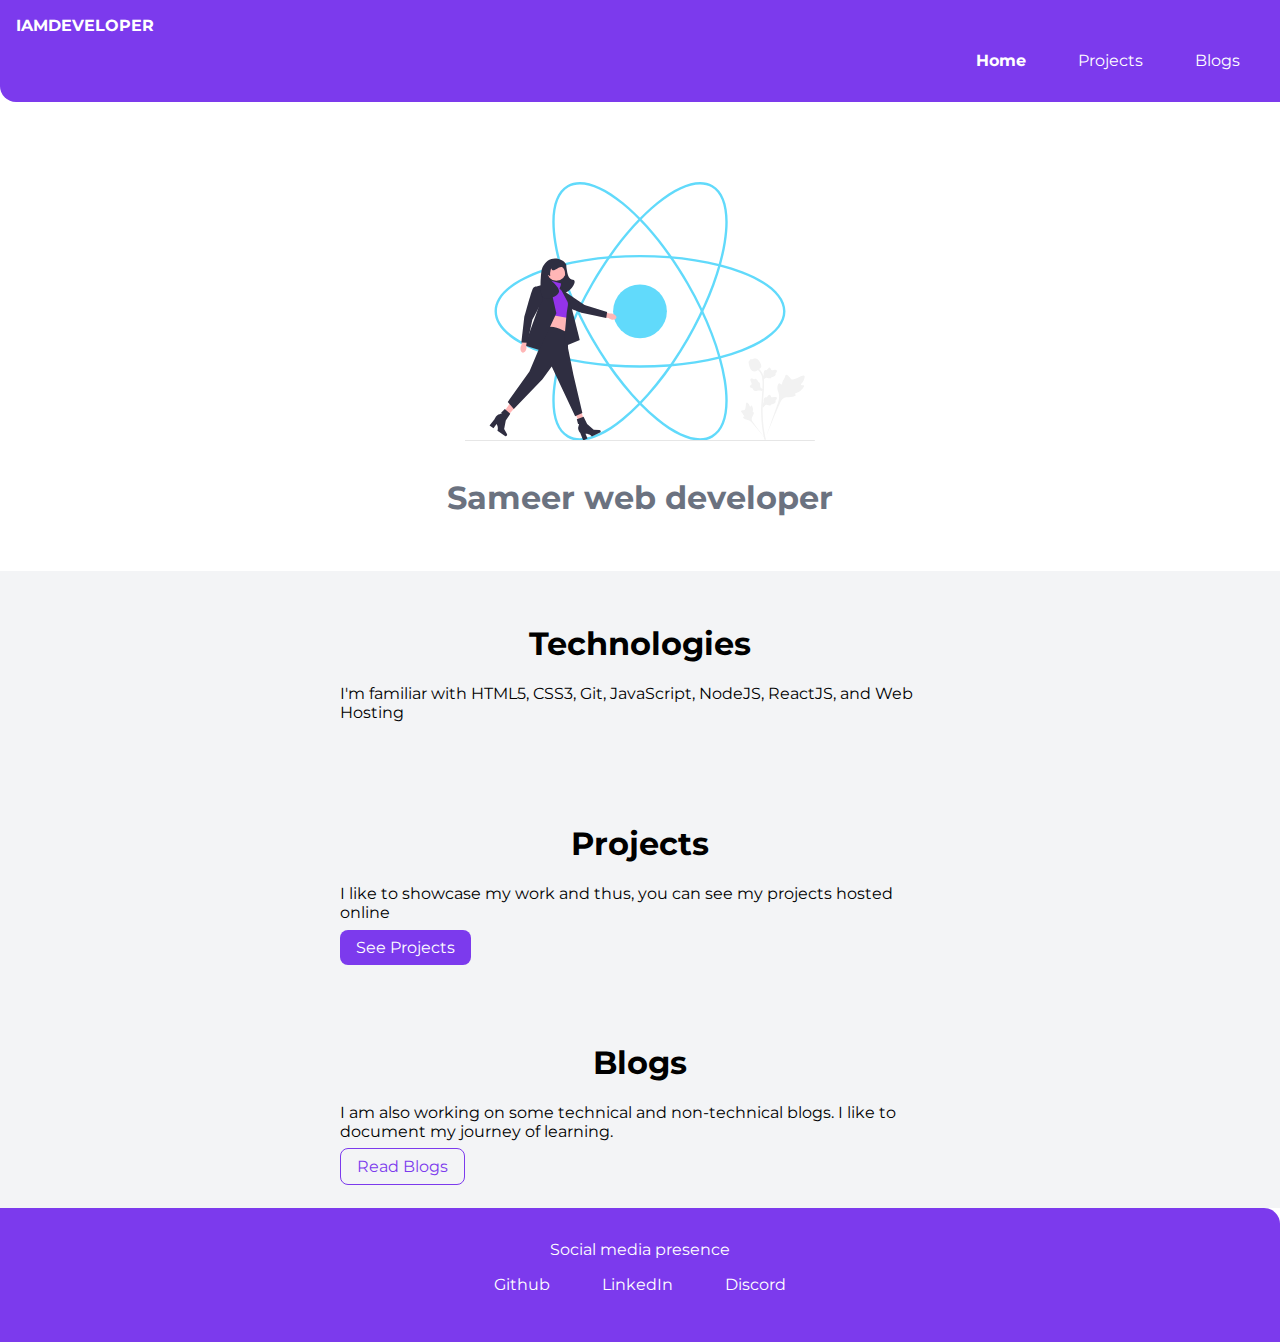
<file: index.html>
<!DOCTYPE html>
<html lang="en">
<head>
    <meta charset="UTF-8">
    <meta name="viewport" content="width=device-width, initial-scale=1.0">
    <title>Portfolio</title>
    <link href="style.css" rel="stylesheet" />
</head>
<body>
    
    <nav class="navigation container">
        <div class="nav-brand">IAMDEVELOPER</div>
        <ul class="list-non-bullet nav-pills">
            <li class="list-item-inline">
                <a class="link link-active" 
                href="/index.html">Home</a>
            </li>
            <li class="list-item-inline">
                <a class="link" href="projects.html">Projects</a>
            </li>
            <li class="list-item-inline">
                <a class="link" href="blogs.html">Blogs</a>
            </li>
        </ul>
    </nav>

    <header class="hero">
        <img class="hero-img" src="images/hero.svg" />
        <h1 class="hero-heading">Sameer <span class="hesding-inverted">web developer</span></h1>
    </header>

    <section class="section ow">
        <div class="container container-center">
            <h1>Technologies</h1>
            <p> I'm familiar with HTML5, CSS3, Git, JavaScript, NodeJS, ReactJS, and Web Hosting</p>
        </div>
    </section>

    <section class="section ow">
        <div class="container container-center">
            <h1>Projects</h1>
            <p> I like to showcase my work and thus, you can see my projects hosted online</p>
            <a class="link link-primary" href="/">See Projects</a>
        </div>
    </section>

    <section class="section ow">
        <div class="container container-center">
            <h1>Blogs</h1>
            <p> I am also working on some technical and non-technical blogs. I like to document my journey of learning. </p>
            <a class="link link-secondary" href="/">Read Blogs</a>
        </div>
    </section>

    <footer class="footer">
        <div class="footer-header">Social media presence</div>
        <ul class="social-links list-non-bullet">
            <li class="list-item-inline">
                <a class="link" href="/">Github</a>
            </li>
            <li class="list-item-inline">
                <a class="link" href="/">LinkedIn</a>
            </li>
            <li class="list-item-inline">
                <a class="link" href="/">Discord</a>
            </li>
        </ul>
    </footer>
</body>
</html>
</file>
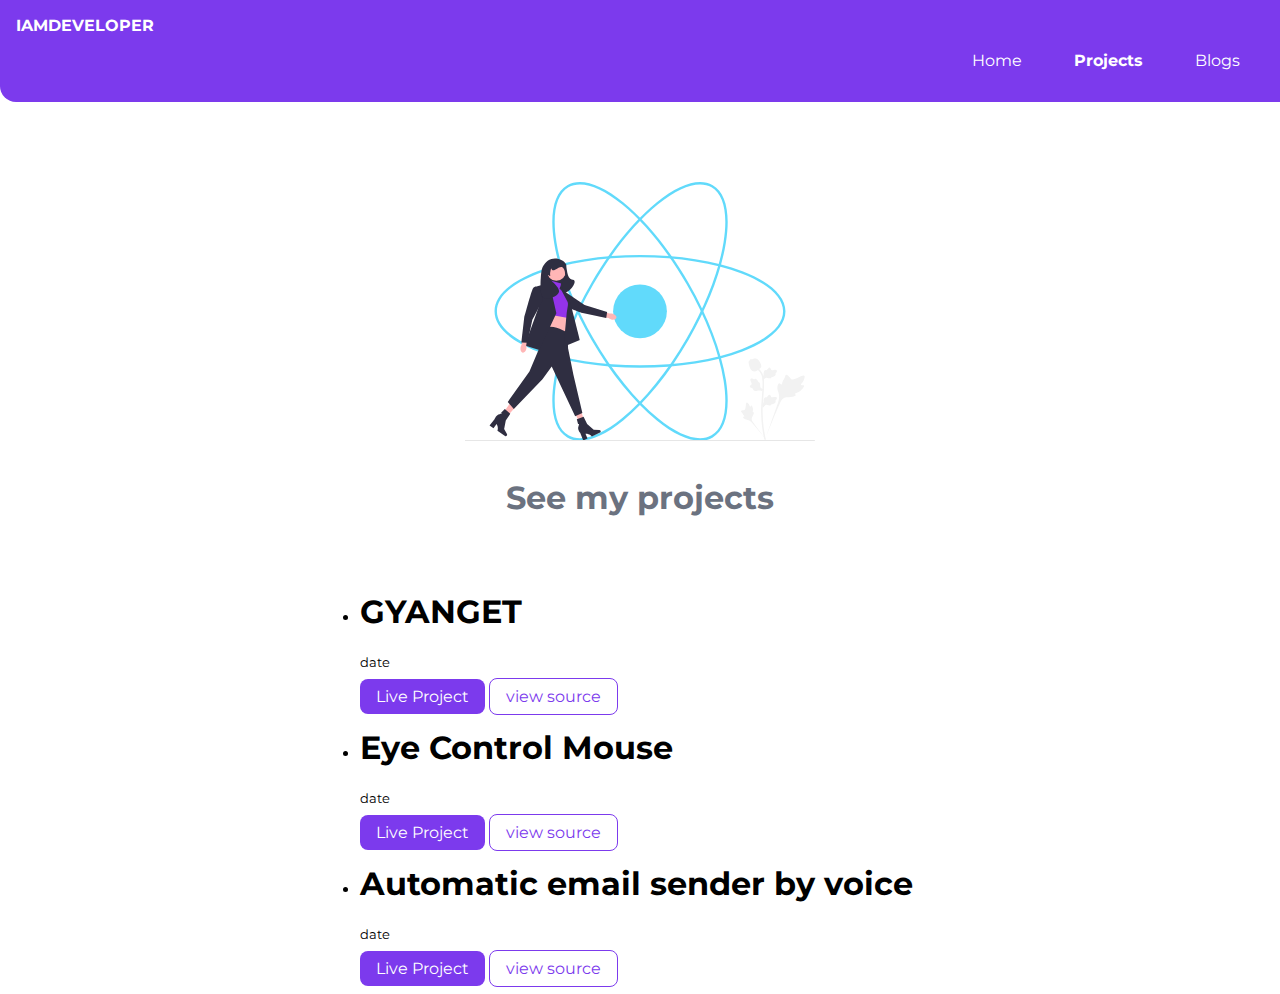
<file: projects.html>
<!DOCTYPE html>
    <html lang="en">
    <head>
        <meta charset="UTF-8">
        <meta name="viewport" content="width=device-width, initial-scale=1.0">
        <title>Document</title>
        <link href="style.css" rel="stylesheet" />
    </head>
    <body>
        <nav class="navigation container">
            <div class="nav-brand">IAMDEVELOPER</div>
            <ul class="list-non-bullet nav-pills">
                <li class="list-item-inline">
                    <a class="link" 
                    href="/">Home</a>
                </li>
                <li class="list-item-inline">
                    <a class="link link-active" href="/projects.html">Projects</a>
                </li>
                <li class="list-item-inline">
                    <a class="link" href="/blogs.html">Blogs</a>
                </li>
            </ul>
        </nav>
        <header class="hero">
            <img class="hero-img" src="images/hero.svg" />
            <h1 class="hero-heading">See <span class="hesding-inverted">my projects</span></h1>
        </header>

        <ul>
            <div class="container container-center margin-md"><li>
                <h1>GYANGET</h1>
                <small>date</small>
                <p></p>
                <a class="link link-primary" href="/">Live Project</a>
                <a class="link link-secondary" href="/">view source</a>
            </li>
        </div>
            <div class="container container-center margin-md"><li>
                <h1>Eye Control Mouse</h1>
                <small>date</small>
                <p></p>
                <a class="link link-primary" href="/">Live Project</a>
                <a class="link link-secondary" href="/">view source</a>
            </li>
        </div>
            
            <div class="container container-center margin-md"><li>
                <h1>Automatic email sender by voice</h1>
                <small>date</small>
                <p></p>
                <a class="link link-primary" href="/">Live Project</a>
                <a class="link link-secondary" href="/">view source</a>
            </li>
        </div>
        <ul>
    
    </body>
    </html>
</file>
<file: style.css>
@import url('https://fonts.googleapis.com/css2?family=League+Spartan:wght@100&family=Montserrat&family=Noto+Serif&family=Poppins:wght@100;200;400&family=Rubik+Vinyl&display=swap');

 :root {
        --primary-color: #7C3AED;
        --off-white: #F3F4F6;
        --dark-gray: #6B7280;
        
  }

  body {
    font-family: 'Montserrat', sans-serif;
    margin: 0px;
  }

  hr {
    margin: 2rem 0rem;
  }

  /** Spaces **/

  .margin-md {
    margin: 2rem;
  }

  /** container **/
  .container {
    padding: 0rem 1rem;
  }

  .container-center {
    max-width: 600px;
    margin: auto;
  }

  /** links **/
  .link {
    box-sizing: border-box;
    text-decoration: none;
    padding: 0.5rem 1rem;
  }

  .link-primary {
    background-color: var(--primary-color);
    border-radius: 0.5rem;
    color: white;
  }
  .link-secondary {
   color: var(--primary-color);
   border-radius: 0.5rem;
   border: 1px solid var(--primary-color);
  }

  /** list **/

  .list-non-bullet {
    list-style: none;
  }

  .list-item-inline {
    display: inline;
    padding: 0rem 0.5rem;
  }

  /** navigation **/

  .navigation {
    background-color: var(--primary-color);
    color: white;
    padding: 1rem;
    border-bottom-left-radius: 1rem;
  }

  .navigation .nav-brand {
    font-weight: bold;
  }

  .navigation .nav-pills {
    text-align: right;
  }

  .navigation .link {
    color: white;
  }

  .navigation .link-active {
    font-weight: bold;
  }

  /** header **/

  .hero {
    padding: 2rem;
    padding-top: 5rem;
  }

  .hero .hero-img {
    max-width: 350px;
    display: block;
    margin: auto;
  }

  .hero .hero-heading {
    text-align: center;
    padding-top: 1rem;
    color: var(--dark-gray);
  }

  .hero .hero-heading .heading-inverted {
    color: var(--primary-color);
  }

  /** section **/

  .section {
    padding: 2rem;
  }

  .section h1 {
    text-align: center;
   
  }

  .ow {
    background-color: var(--off-white);
  }

  /** footer **/

  .footer {
    background-color: var(--primary-color);
    padding: 2rem 1rem;
    text-align: center;
    color: white;
    border-top-right-radius: 1rem;
  }

  .footer .link {
    color: white;
  }

  .footer ul {
    padding-inline-start: 0px;
  }
</file>
